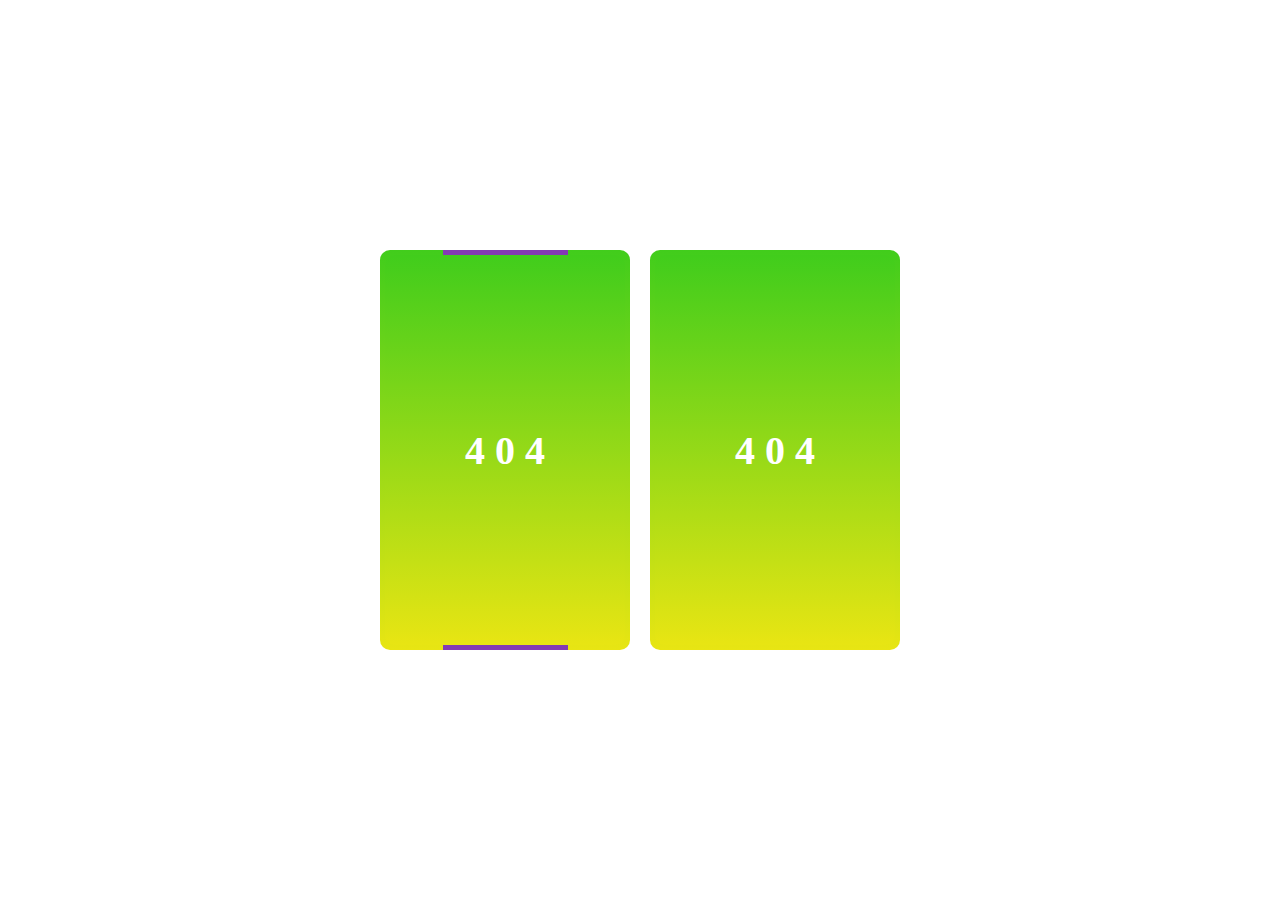
<file: cardBorder/index.html>
<!DOCTYPE html>
<html lang="en">

<head>
	<meta charset="UTF-8">
	<meta http-equiv="X-UA-Compatible" content="IE=edge">
	<meta name="viewport" content="width=device-width, initial-scale=1.0">
	<title>Document</title>
	<link rel="stylesheet" href="style.css">
</head>

<body>
	<div class="card">
		<h1>4 0 4</h1>
	</div>
	<div class="card">
		<h1>4 0 4</h1>
	</div>
</body>

</html>
</file>
<file: cardBorder/style.css>
* {
  margin: 0;
  padding: 0;
  -webkit-box-sizing: border-box;
          box-sizing: border-box;
  text-align: center;
  font-family: "COMIC SANS MS", serif;
  font-size: 40px;
  color: #fff;
}

body {
  min-height: 100vh;
  display: -webkit-box;
  display: -ms-flexbox;
  display: flex;
  -webkit-box-pack: center;
      -ms-flex-pack: center;
          justify-content: center;
  -webkit-box-align: center;
      -ms-flex-align: center;
          align-items: center;
  grid-gap: 20px;
}

.card {
  position: relative;
  width: 250px;
  height: 400px;
  border-radius: 10px;
  background: -webkit-gradient(linear, left top, left bottom, from(#41cd1c), to(#e8e513));
  background: linear-gradient(#41cd1c, #e8e513);
  padding: 20px;
  overflow: hidden;
  display: -webkit-box;
  display: -ms-flexbox;
  display: flex;
  -webkit-box-orient: vertical;
  -webkit-box-direction: normal;
      -ms-flex-direction: column;
          flex-direction: column;
  -webkit-box-pack: center;
      -ms-flex-pack: center;
          justify-content: center;
  -webkit-box-align: center;
      -ms-flex-align: center;
          align-items: center;
}

.card:nth-child(2):before {
  height: 70%;
  -webkit-transform-origin: bottom center;
          transform-origin: bottom center;
  -webkit-animation: rotate1 6s linear infinite;
          animation: rotate1 6s linear infinite;
}

.card:before {
  content: '';
  position: absolute;
  width: 50%;
  height: 120%;
  background: #833ab4;
  -webkit-animation: rotate2 6s linear infinite;
          animation: rotate2 6s linear infinite;
}

.card:after {
  content: '';
  position: absolute;
  border-radius: 10px;
  inset: 5px;
  background: -webkit-gradient(linear, left top, left bottom, from(#41cd1c), to(#e8e513));
  background: linear-gradient(#41cd1c, #e8e513);
}

@-webkit-keyframes rotate1 {
  0% {
    -webkit-transform: translateY(-50%) rotate(0deg);
            transform: translateY(-50%) rotate(0deg);
  }
  100% {
    -webkit-transform: translateY(-50%) rotate(360deg);
            transform: translateY(-50%) rotate(360deg);
  }
}

@keyframes rotate1 {
  0% {
    -webkit-transform: translateY(-50%) rotate(0deg);
            transform: translateY(-50%) rotate(0deg);
  }
  100% {
    -webkit-transform: translateY(-50%) rotate(360deg);
            transform: translateY(-50%) rotate(360deg);
  }
}

@-webkit-keyframes rotate2 {
  0% {
    -webkit-transform: rotate(90deg);
            transform: rotate(90deg);
  }
  100% {
    -webkit-transform: rotate(450deg);
            transform: rotate(450deg);
  }
}

@keyframes rotate2 {
  0% {
    -webkit-transform: rotate(90deg);
            transform: rotate(90deg);
  }
  100% {
    -webkit-transform: rotate(450deg);
            transform: rotate(450deg);
  }
}

.card > * {
  position: relative;
  z-index: 10;
}
/*# sourceMappingURL=style.css.map */
</file>
